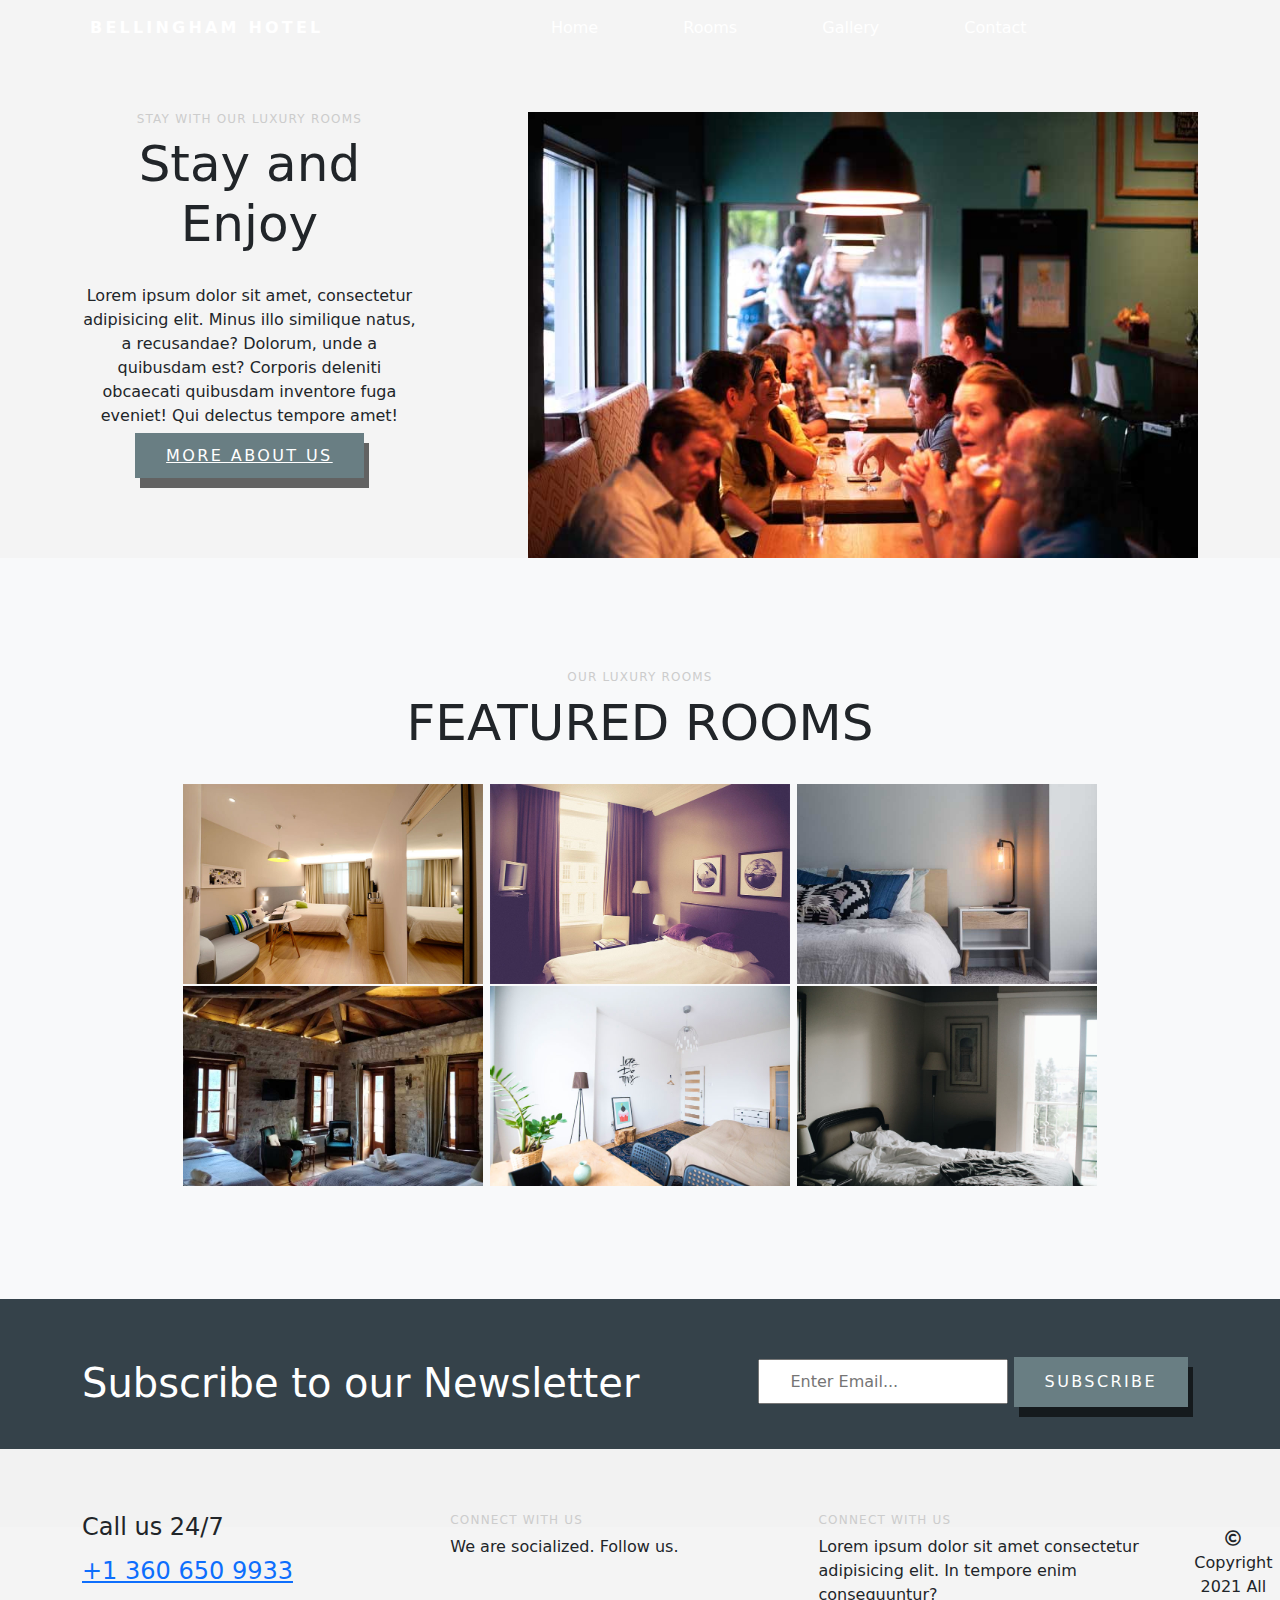
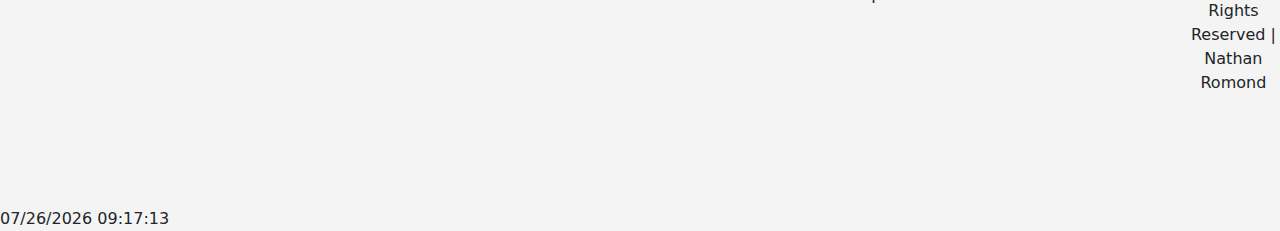
<file: Labs/Lab1/index.html>
<!DOCTYPE html>
<html lang="en">
<head>
    <meta charset="UTF-8">
    <link href="https://cdn.jsdelivr.net/npm/bootstrap@5.0.2/dist/css/bootstrap.min.css" rel="stylesheet" integrity="sha384-EVSTQN3/azprG1Anm3QDgpJLIm9Nao0Yz1ztcQTwFspd3yD65VohhpuuCOmLASjC" crossorigin="anonymous">
    <meta http-equiv="X-UA-Compatible" content="IE=edge">
    <meta name="viewport" content="width=device-width, initial-scale=1.0">
    <title>Bellingham Hotel</title>
    <link rel="stylesheet" href="css/main.css">
</head>

<body>
    <header>
        <div class="container">
            <div class="logo">Bellingham Hotel</div>
            <nav>
                <a href="index.html">Home</a>
                <a href="rooms.html">Rooms</a>
                <a href="gallery.html">Gallery</a>
                <a href="contact.html">Contact</a>            
            </nav>
        </div> <!-- Container -->
        <div class="heroiamge"></div>
        <div class="clearfix"></div>
    </header>
    <main class="main-padding">
        <div class="container">
            <div class="sideleft">
                <h4 class="sub-heading">
                    STAY WITH OUR LUXURY ROOMS
                </h4>
                <h2 class="heading">
                    Stay and Enjoy
                </h2>
                <p>Lorem ipsum dolor sit amet, consectetur adipisicing elit. Minus illo similique natus, a recusandae? Dolorum, unde a quibusdam est? Corporis deleniti obcaecati quibusdam inventore fuga eveniet! Qui delectus tempore amet!
                </p>
                <p>
                    <a href="#" class="button">More about us</a>
                </p>
            </div> <!-- Sideleft -->
            <div class="sideright">
                <img width="100%" src="images/img_7.jpg" alt="Read More Image">
            </div> <!-- Sideright -->
            <div class="clearfix"></div>
        </div> <!-- Container -->
        <section class="main-padding bg-color">
            <div class="container">
                <div class="feature">
                    <H4 class="sub-heading">
                        OUR LUXURY ROOMS
                    </H4>
                    <H2 class="heading">
                        FEATURED ROOMS
                    </H2>
                    <div class="feature-image">
                        <img src="images/img_1.jpg" alt="A view of one of our rooms">
                        <img src="images/img_3.jpg" alt="A view of one of our rooms">
                        <img src="images/img_11.jpg" alt="A view of one of our rooms">
                        <img src="images/img_12.jpg" alt="A view of one of our rooms">
                        <img src="images/img_16.jpg" alt="A view of one of our rooms">
                        <img src="images/img_14.jpg" alt="A view of one of our rooms">
                    </div><!-- Feature Image-->
                </div><!-- Feature -->
            </div><!-- Container -->
        </section> <!-- Section 1-->
        <div class="clearfix"></div>
        <section class="newsletter">
            <div class="container">
                <H1>
                    Subscribe to our Newsletter
                </H1>
                <form>
                    <input type="email" placeholder="Enter Email...">
                    <button type="submit" class="button">Subscribe</button>
                </form>
            </div><!-- Container -->
        </section><!-- Newsletter -->
        <section class="main-footer">
            <div class="container">
                <div class="footer">
                    <h4 class="subheading">
                        <p>Call us 24/7</p>
                        <a href="#">+1 360 650 9933</a>
                    </h4>
                </div><!-- Footer Div -->
                <div class="footer">
                    <h4 class="sub-heading">CONNECT WITH US</h4>
                    <p>We are socialized. Follow us.</p>
                </div><!-- Footer Div -->
                <div class="footer">
                    <h4 class="sub-heading">CONNECT WITH US</h4>
                    <p>Lorem ipsum dolor sit amet consectetur adipisicing elit. In tempore enim consequuntur?</p>
                </div><!-- Footer Div -->
            </div><!-- Container -->
        </section><!-- Main Footer -->
        <div class="copyright">
            <i class="far fa-copyright"></i>
            <span>Copyright 2021 All Rights Reserved | Nathan Romond</span>
        </div><!-- Copyright -->
    </main>
    <footer>
        <script>
        var date = document.lastModified;
        document.write(date);
        </script>
    </footer>    
</body>
</html>
</file>
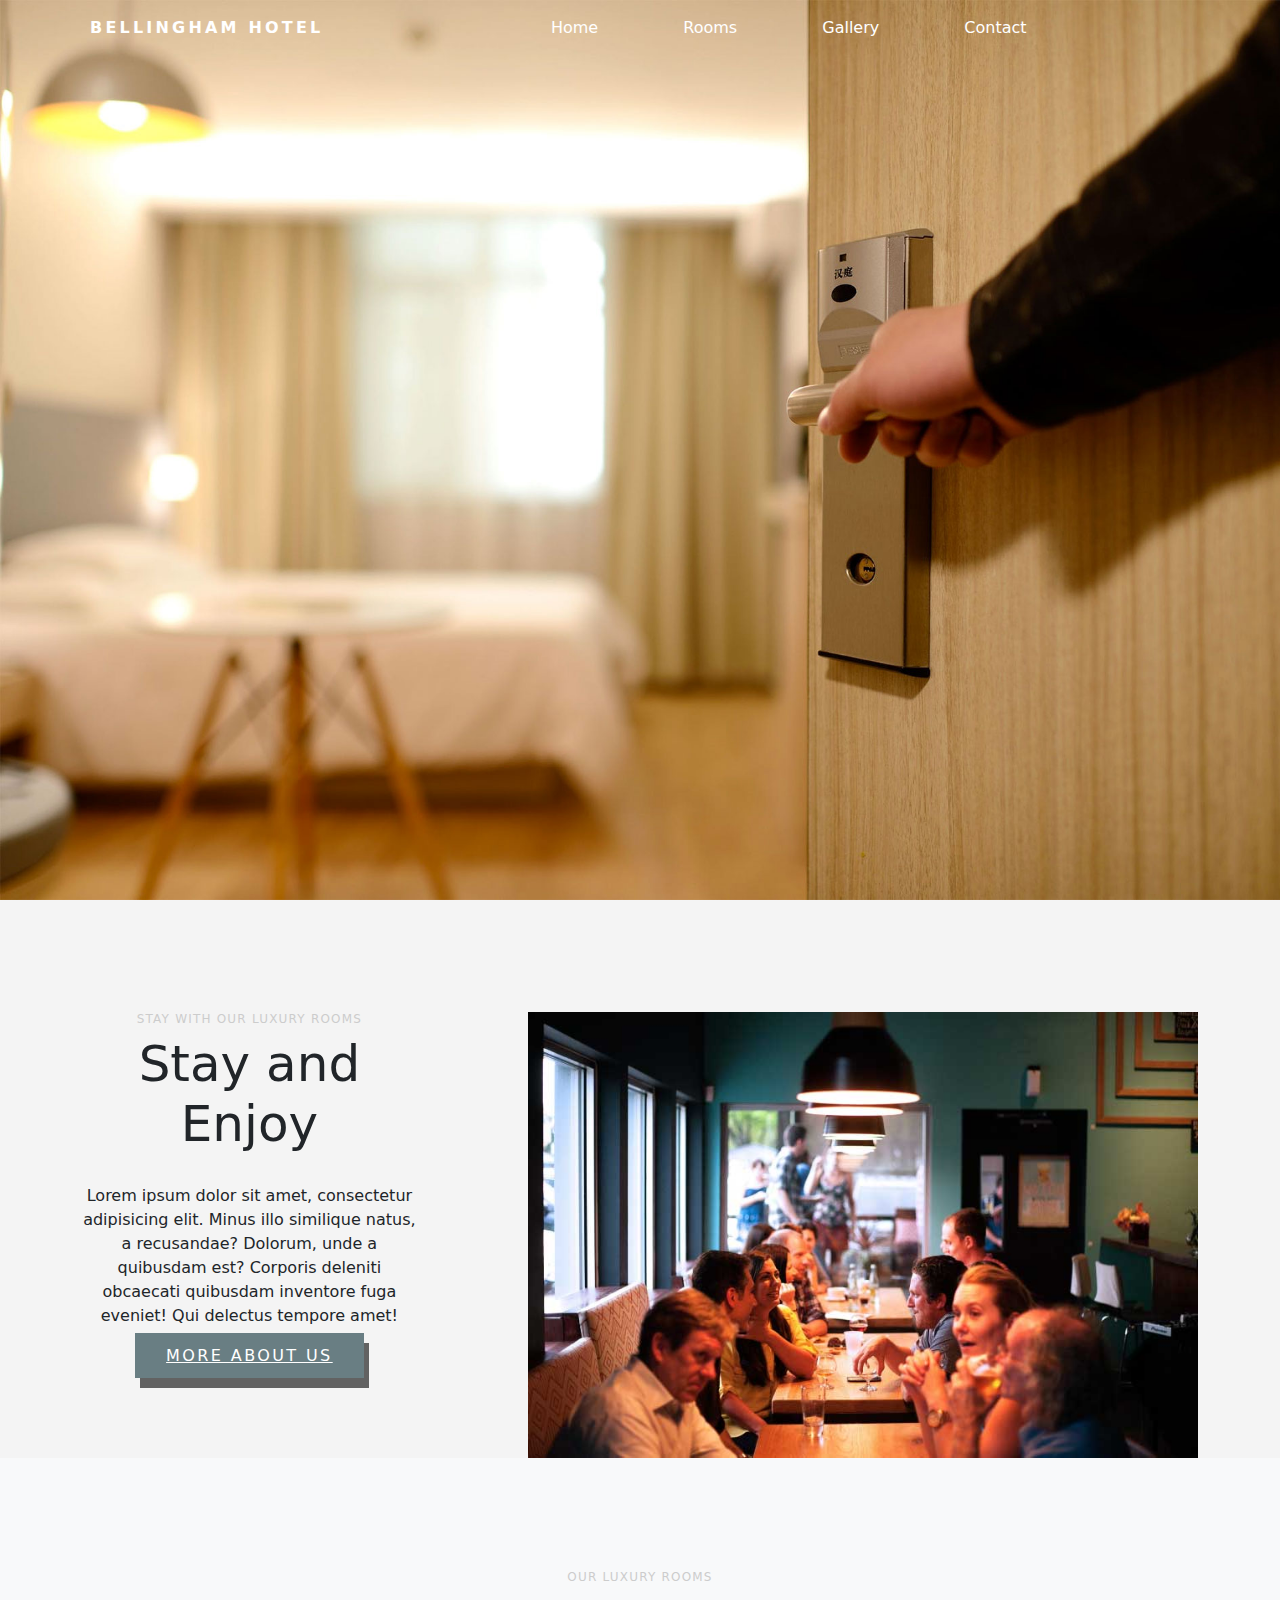
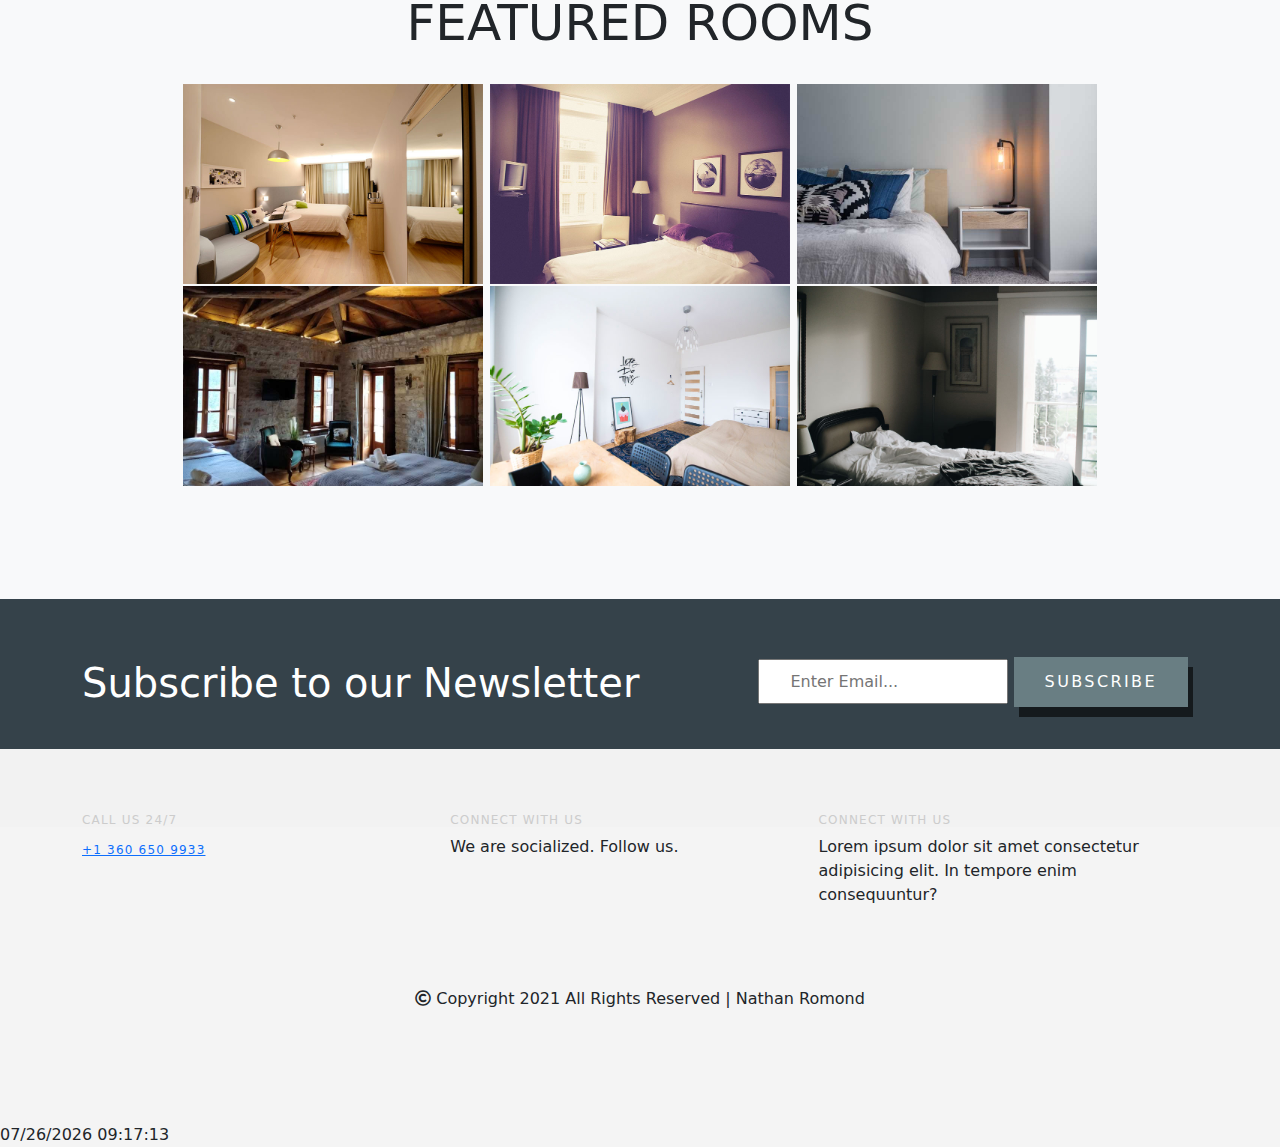
<file: Labs/Lab2/index.html>
<!DOCTYPE html>
<html lang="en">
<head>
    <meta charset="UTF-8">
    <link href="https://cdn.jsdelivr.net/npm/bootstrap@5.0.2/dist/css/bootstrap.min.css" rel="stylesheet" integrity="sha384-EVSTQN3/azprG1Anm3QDgpJLIm9Nao0Yz1ztcQTwFspd3yD65VohhpuuCOmLASjC" crossorigin="anonymous">
    <meta http-equiv="X-UA-Compatible" content="IE=edge">
    <meta name="viewport" content="width=device-width, initial-scale=1.0">
    <title>Bellingham Hotel</title>
    <link rel="stylesheet" href="css/main.css">
</head>

<body>
    <header>
        <div class="container">
            <div class="logo">Bellingham Hotel</div>
            <nav>
                <a href="index.html">Home</a>
                <a href="rooms.html">Rooms</a>
                <a href="gallery.html">Gallery</a>
                <a href="contact.html">Contact</a>            
            </nav>
        </div> <!-- Container -->
    </header>
    <a href="#id1">
        <div class="heroimage"></div>
    </a>    
    <div class="clearfix"></div>
    <main class="main-padding" id="id1">
        <div class="container">
            <div class="sideleft">
                <h4 class="sub-heading">
                    STAY WITH OUR LUXURY ROOMS
                </h4>
                <h2 class="heading">
                    Stay and Enjoy
                </h2>
                <p>Lorem ipsum dolor sit amet, consectetur adipisicing elit. Minus illo similique natus, a recusandae? Dolorum, unde a quibusdam est? Corporis deleniti obcaecati quibusdam inventore fuga eveniet! Qui delectus tempore amet!
                </p>
                <p>
                    <a href="#" class="button">More about us</a>
                </p>
            </div> <!-- Sideleft -->
            <div class="sideright">
                <img width="100%" src="images/img_7.jpg" alt="Read More Image">
            </div> <!-- Sideright -->
            <div class="clearfix"></div>
        </div> <!-- Container -->
        <section class="main-padding bg-color">
            <div class="container">
                <div class="feature">
                    <H4 class="sub-heading">
                        OUR LUXURY ROOMS
                    </H4>
                    <H2 class="heading">
                        FEATURED ROOMS
                    </H2>
                    <div class="feature-image">
                        <img src="images/img_1.jpg" alt="A view of one of our rooms">
                        <img src="images/img_3.jpg" alt="A view of one of our rooms">
                        <img src="images/img_11.jpg" alt="A view of one of our rooms">
                        <img src="images/img_12.jpg" alt="A view of one of our rooms">
                        <img src="images/img_16.jpg" alt="A view of one of our rooms">
                        <img src="images/img_14.jpg" alt="A view of one of our rooms">
                    </div><!-- Feature Image-->
                </div><!-- Feature -->
            </div><!-- Container -->
        </section> <!-- Section 1-->
        <div class="clearfix"></div>
        <section class="newsletter">
            <div class="container">
                <H1>
                    Subscribe to our Newsletter
                </H1>
                <form>
                    <input type="email" placeholder="Enter Email...">
                    <button type="submit" class="button">Subscribe</button>
                </form>
            </div><!-- Container -->
        </section><!-- Newsletter -->
        <section class="main-footer">
            <div class="container">
                <div class="footer">
                    <h4 class="sub-heading">
                        <p>Call us 24/7</p>
                        <a href="#">+1 360 650 9933</a>
                    </h4>
                </div><!-- Footer Div -->
                <div class="footer">
                    <h4 class="sub-heading">CONNECT WITH US</h4>
                    <p>We are socialized. Follow us.</p>
                </div><!-- Footer Div -->
                <div class="footer">
                    <h4 class="sub-heading">CONNECT WITH US</h4>
                    <p>Lorem ipsum dolor sit amet consectetur adipisicing elit. In tempore enim consequuntur?</p>
                </div><!-- Footer Div -->
            </div><!-- Container -->
        </section><!-- Main Footer -->
        <div class="clearfix"></div>
        <div class="copyright">
            <i class="far fa-copyright"></i>
            <span>Copyright 2021 All Rights Reserved | Nathan Romond</span>
        </div><!-- Copyright -->
    </main>
    <footer>
        <script>
        var date = document.lastModified;
        document.write(date);
        </script>
    </footer>
</body>
</html>
</file>
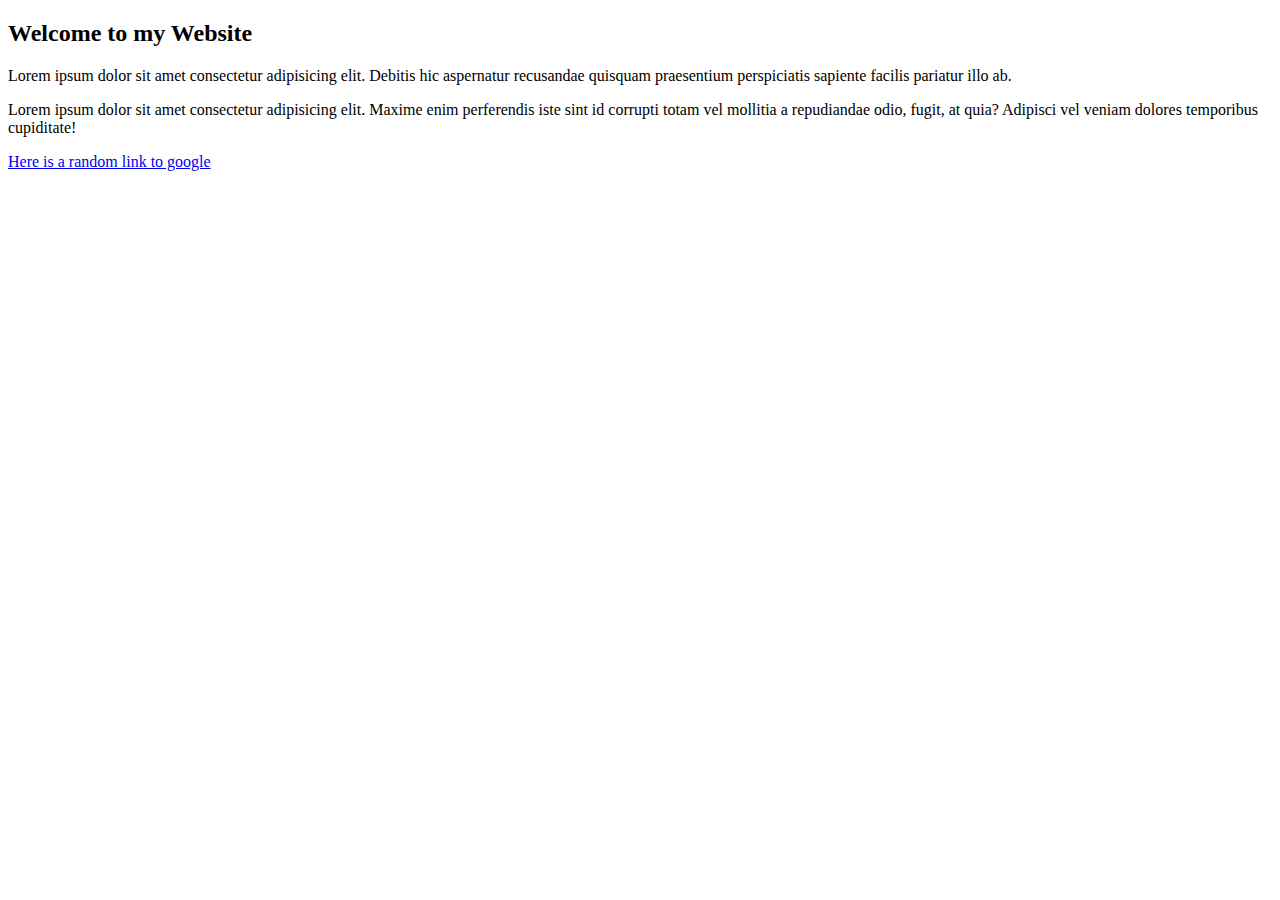
<file: lesson4.html>
<!DOCTYPE html>
<html lang="en">
<head>
    <meta charset="UTF-8">
    <meta http-equiv="X-UA-Compatible" content="IE=edge">
    <meta name="viewport" content="width=device-width, initial-scale=1.0">
    <title>Lesson 4 | CSS</title>
</head>
<body>
    <header>
        <nav>

        </nav><!-- Nav-->
    </header><!-- Header -->
    <main>
        <div>
            <h2>Welcome to my Website</h2>
            <p>
                Lorem ipsum dolor sit amet consectetur adipisicing elit. Debitis hic aspernatur recusandae quisquam praesentium perspiciatis sapiente facilis pariatur illo ab.
            </p>
            <p>
                Lorem ipsum dolor sit amet consectetur adipisicing elit. Maxime enim perferendis iste sint id corrupti totam vel mollitia a repudiandae odio, fugit, at quia? Adipisci vel veniam dolores temporibus cupiditate!
            </p>
            <span><a href="https://google.com">Here is a random link to google</a></span>
        </div><!-- Div -->
        <div>

        </div><!-- Div -->
    </main>
</body>
</html>
</file>
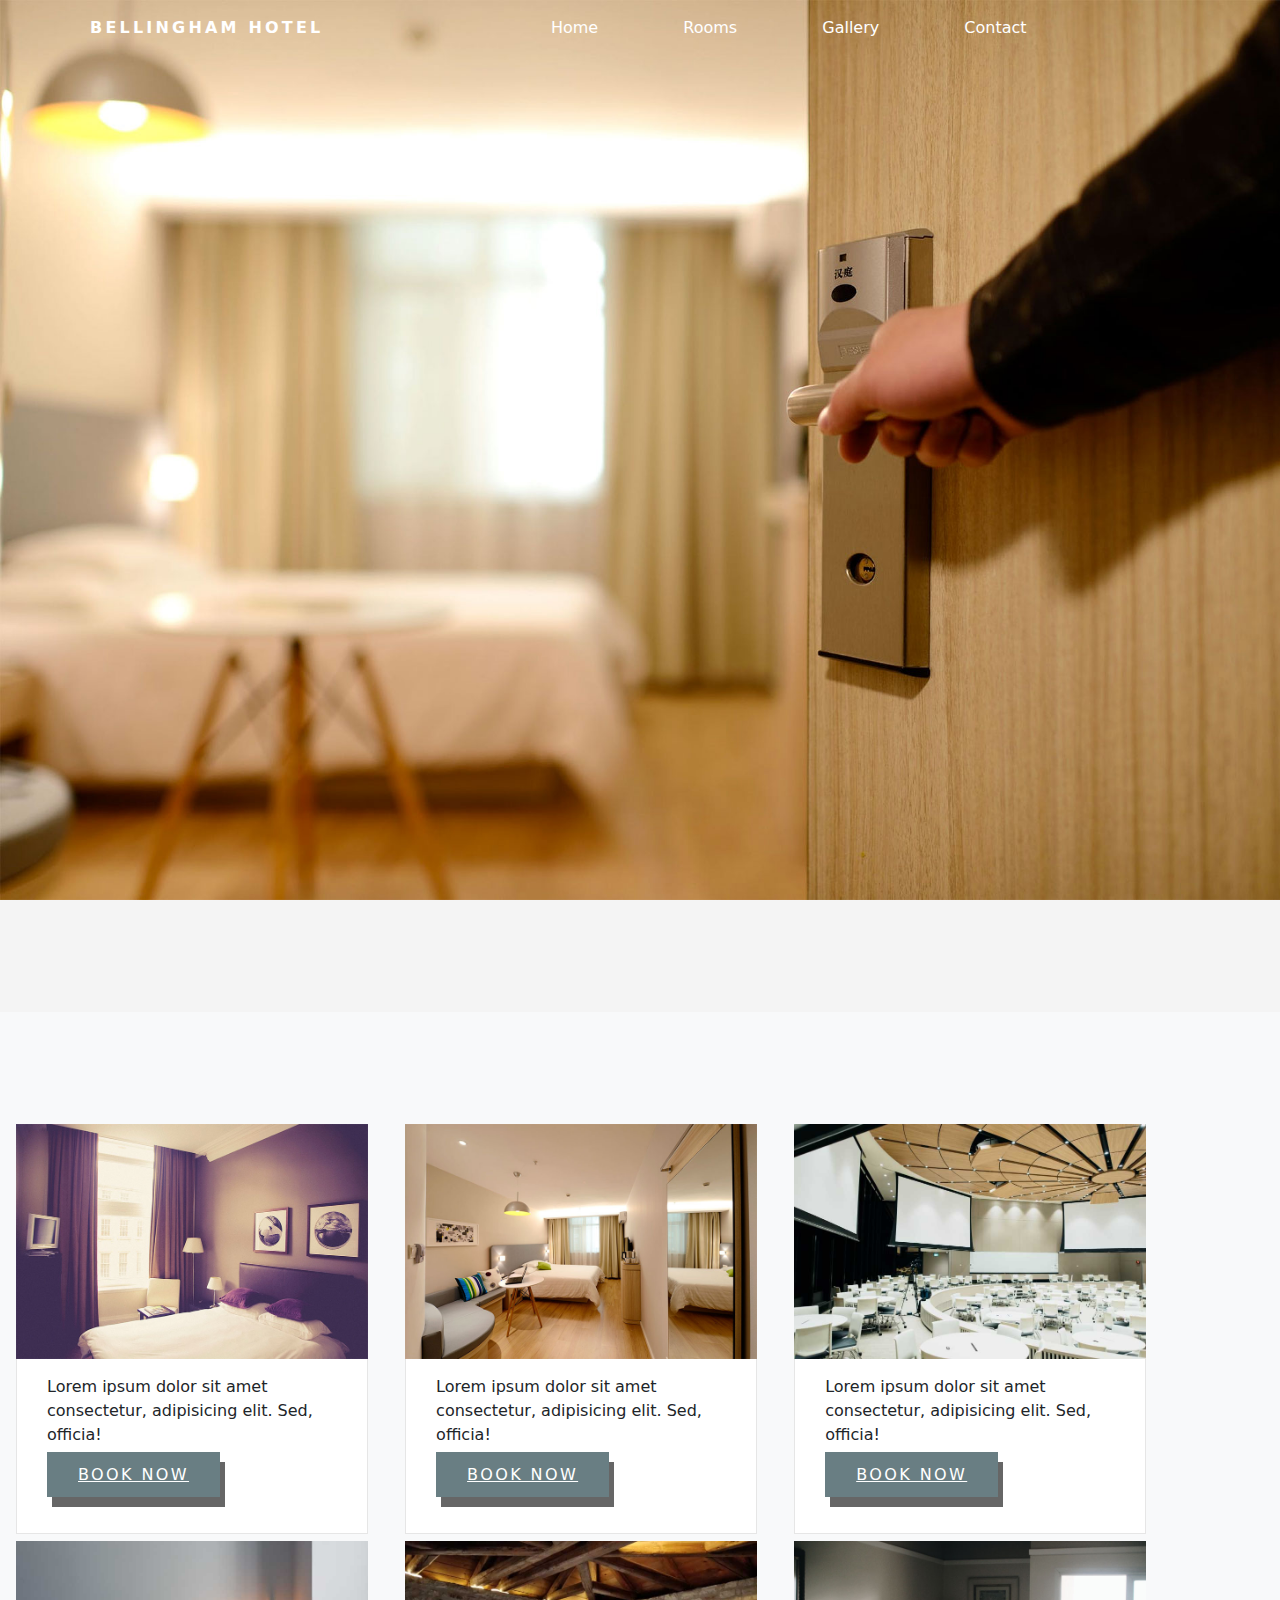
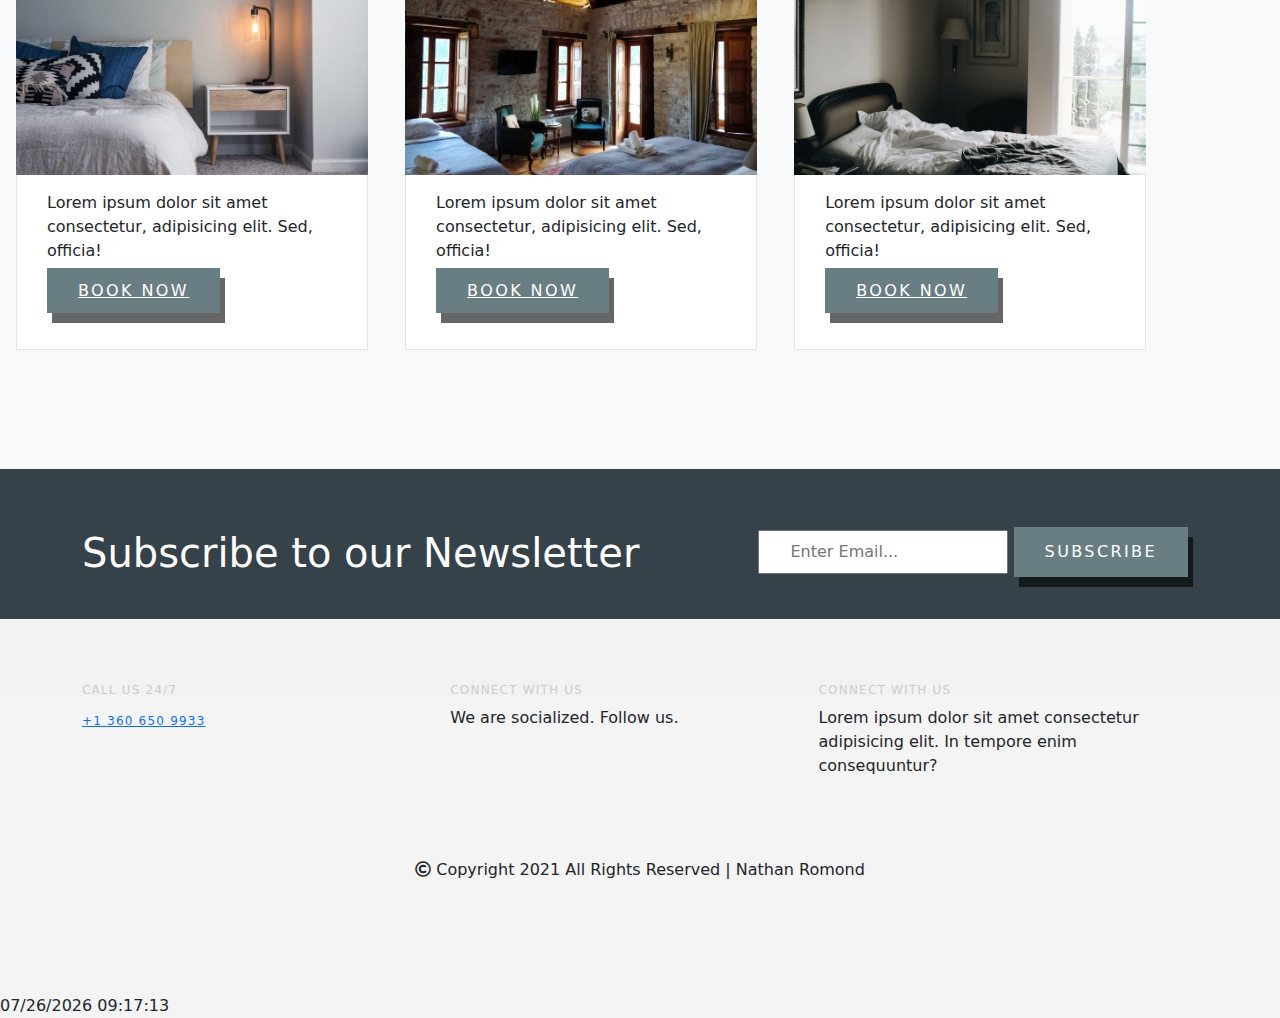
<file: Labs/Lab1/rooms.html>
<!DOCTYPE html>
<html lang="en">
<head>
    <meta charset="UTF-8">
    <link href="https://cdn.jsdelivr.net/npm/bootstrap@5.0.2/dist/css/bootstrap.min.css" rel="stylesheet" integrity="sha384-EVSTQN3/azprG1Anm3QDgpJLIm9Nao0Yz1ztcQTwFspd3yD65VohhpuuCOmLASjC" crossorigin="anonymous">
    <meta http-equiv="X-UA-Compatible" content="IE=edge">
    <meta name="viewport" content="width=device-width, initial-scale=1.0">
    <title>Rooms | Bellingham Hotel</title>
    <link rel="stylesheet" href="css/main.css">
</head>
<body>
    <header>
        <div class="container">
            <div class="logo">Bellingham Hotel</div>
            <nav>
                <a href="index.html">Home</a>
                <a href="rooms.html">Rooms</a>
                <a href="gallery.html">Gallery</a>
                <a href="contact.html">Contact</a>            
            </nav>
        </div> <!-- Container -->
    </header>
    <div class="heroimage"></div>
    <div class="clearfix"></div>
    <main class="main-padding">
        <section class="main-padding bg-color">
            <div class="rooms">
                <div class="rooms-pic-1">
                    <figure>
                        <img src="images/img_3.jpg" alt="One of our rooms" class="img">
                    </figure>
                    <div class="rooms-body">
                        <h3 class="rooms-heading"></h3>
                        <p>Lorem ipsum dolor sit amet consectetur, adipisicing elit. Sed, officia!</p>
                        <p><a href="#" class="button">Book Now</a></p>
                    </div>
                </div><!-- Rooms Pic-->
                <div class="rooms-pic-1">
                    <figure>
                        <img src="images/img_1.jpg" alt="One of our rooms" class="img">
                    </figure>
                    <div class="rooms-body">
                        <h3 class="rooms-heading"></h3>
                        <p>Lorem ipsum dolor sit amet consectetur, adipisicing elit. Sed, officia!</p>
                        <p><a href="#" class="button">Book Now</a></p>
                    </div>
                </div><!-- Rooms Pic-->
                <div class="rooms-pic-1">
                    <figure>
                        <img src="images/img_5.jpg" alt="One of our rooms" class="img">
                    </figure>
                    <div class="rooms-body">
                        <h3 class="rooms-heading"></h3>
                        <p>Lorem ipsum dolor sit amet consectetur, adipisicing elit. Sed, officia!</p>
                        <p><a href="#" class="button">Book Now</a></p>
                    </div>
                </div><!-- Rooms Pic-->
                <div class="rooms-pic-1">
                    <figure>
                        <img src="images/img_11.jpg" alt="One of our rooms" class="img">
                    </figure>
                    <div class="rooms-body">
                        <h3 class="rooms-heading"></h3>
                        <p>Lorem ipsum dolor sit amet consectetur, adipisicing elit. Sed, officia!</p>
                        <p><a href="#" class="button">Book Now</a></p>
                    </div>
                </div><!-- Rooms Pic-->
                <div class="rooms-pic-1">
                    <figure>
                        <img src="images/img_12.jpg" alt="One of our rooms" class="img">
                    </figure>
                    <div class="rooms-body">
                        <h3 class="rooms-heading"></h3>
                        <p>Lorem ipsum dolor sit amet consectetur, adipisicing elit. Sed, officia!</p>
                        <p><a href="#" class="button">Book Now</a></p>
                    </div>
                </div><!-- Rooms Pic-->
                <div class="rooms-pic-1">
                    <figure>
                        <img src="images/img_14.jpg" alt="One of our rooms" class="img">
                    </figure>
                    <div class="rooms-body">
                        <h3 class="rooms-heading"></h3>
                        <p>Lorem ipsum dolor sit amet consectetur, adipisicing elit. Sed, officia!</p>
                        <p><a href="#" class="button">Book Now</a></p>
                    </div>
                </div><!-- Rooms Pic-->
            </div> <!-- Rooms -->
        </section> <!-- Rooms Section-->
        <section class="newsletter">
            <div class="container">
                <H1>
                    Subscribe to our Newsletter
                </H1>
                <form>
                    <input type="email" placeholder="Enter Email...">
                    <button type="submit" class="button">Subscribe</button>
                </form>
            </div><!-- Container -->
        </section><!-- Newsletter -->
        <section class="main-footer">
            <div class="container">
                <div class="footer">
                    <h4 class="sub-heading">
                        <p>Call us 24/7</p>
                        <a href="#">+1 360 650 9933</a>
                    </h4>
                </div><!-- Footer Div -->
                <div class="footer">
                    <h4 class="sub-heading">CONNECT WITH US</h4>
                    <p>We are socialized. Follow us.</p>
                </div><!-- Footer Div -->
                <div class="footer">
                    <h4 class="sub-heading">CONNECT WITH US</h4>
                    <p>Lorem ipsum dolor sit amet consectetur adipisicing elit. In tempore enim consequuntur?</p>
                </div><!-- Footer Div -->
            </div><!-- Container -->
        </section><!-- Main Footer -->
        <div class="clearfix"></div>
        <div class="copyright">
            <i class="far fa-copyright"></i>
            <span>Copyright 2021 All Rights Reserved | Nathan Romond</span>
        </div><!-- Copyright -->
    </main>
    <footer>
        <script>
        var date = document.lastModified;
        document.write(date);
        </script>
    </footer>    
</body>
</html>
</file>
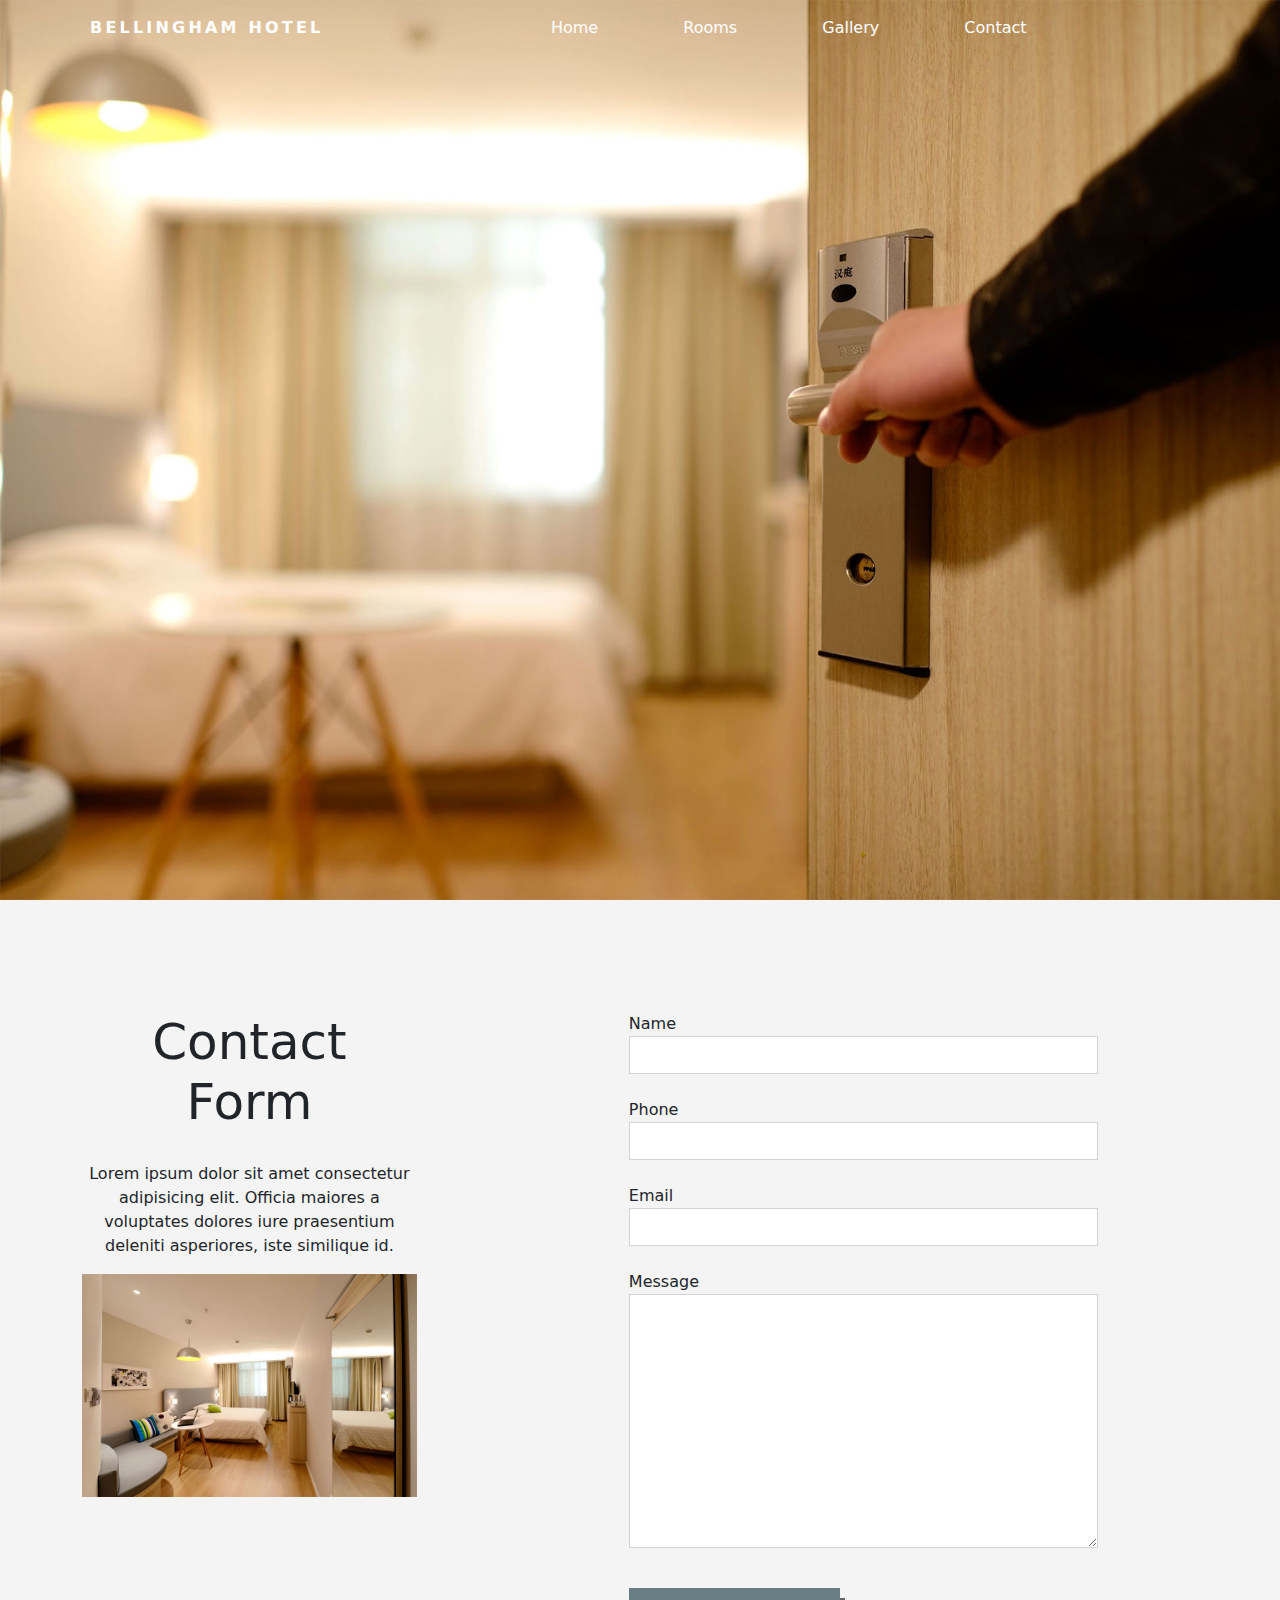
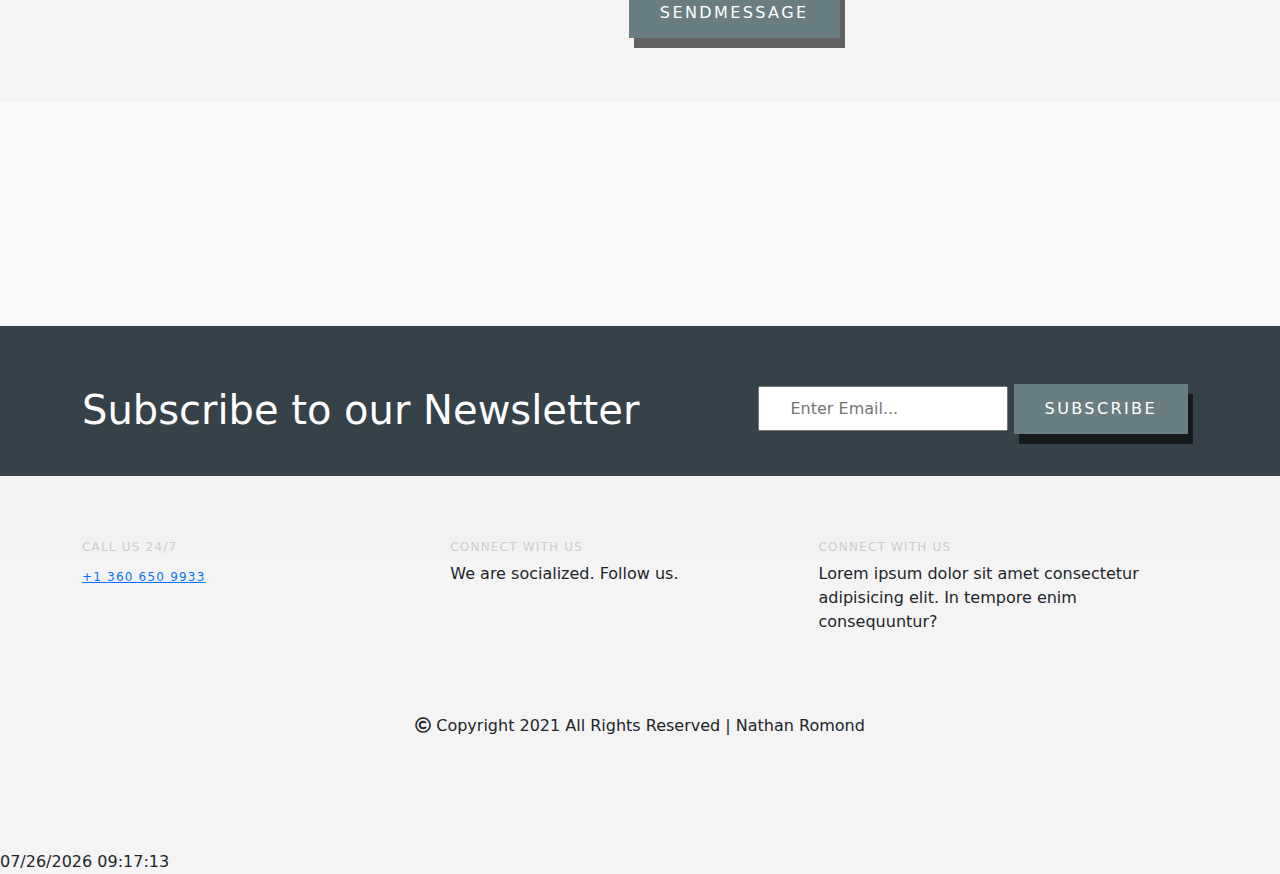
<file: Labs/Lab2/contact.html>
<!DOCTYPE html>
<html lang="en">
<head>
    <meta charset="UTF-8">
    <link href="https://cdn.jsdelivr.net/npm/bootstrap@5.0.2/dist/css/bootstrap.min.css" rel="stylesheet" integrity="sha384-EVSTQN3/azprG1Anm3QDgpJLIm9Nao0Yz1ztcQTwFspd3yD65VohhpuuCOmLASjC" crossorigin="anonymous">
    <meta http-equiv="X-UA-Compatible" content="IE=edge">
    <meta name="viewport" content="width=device-width, initial-scale=1.0">
    <title>Bellingham Hotel</title>
    <link rel="stylesheet" href="css/main.css">
</head>

<body>
    <header>
        <div class="container">
            <div class="logo">Bellingham Hotel</div>
            <nav>
                <a href="index.html">Home</a>
                <a href="rooms.html">Rooms</a>
                <a href="gallery.html">Gallery</a>
                <a href="contact.html">Contact</a>            
            </nav>
        </div> <!-- Container -->
    </header>
    <a href="#id1">
        <div class="heroimage"></div>
    </a>    
    <div class="clearfix"></div>
    <main class="main-padding" id="id1">
        <div class="container">
            <div class="sideleft">
                <h2 class="heading">Contact Form</h2>
                <p>Lorem ipsum dolor sit amet consectetur adipisicing elit. Officia maiores a voluptates dolores iure praesentium deleniti asperiores, iste similique id.</p>
                <img src="images/img_1.jpg" width="100%" alt="Header Image">
            </div> <!-- Sideleft -->
            <div class="sideright">
                <form action="" class="contactform" method="POST">
                    <label for="name">Name</label>
                    <input type="text" id="name">
                    <br>
                    <label for="phone">Phone</label>
                    <input type="text" id="phone">
                    <br>
                    <label for="email" id="email">Email</label>
                    <input type="email" id="email">
                    <br>
                    <label for="message"id="message">Message</label>
                    <textarea id="message" cols="30" rows="10"></textarea>
                    <br>
                    <input type="submit"value="SendMessage" class="button">
                    <br>
                </form>
            </div> <!-- Sideright -->
            <div class="clearfix"></div>
        </div> <!-- Container -->
        <section class="main-padding bg-color">
            <div class="container">
            </div><!-- Container -->
        </section> <!-- Section 1-->
        <div class="clearfix"></div>
        <section class="newsletter">
            <div class="container">
                <H1>
                    Subscribe to our Newsletter
                </H1>
                <form>
                    <input type="email" placeholder="Enter Email...">
                    <button type="submit" class="button">Subscribe</button>
                </form>
            </div><!-- Container -->
        </section><!-- Newsletter -->
        <section class="main-footer">
            <div class="container">
                <div class="footer">
                    <h4 class="sub-heading">
                        <p>Call us 24/7</p>
                        <a href="#">+1 360 650 9933</a>
                    </h4>
                </div><!-- Footer Div -->
                <div class="footer">
                    <h4 class="sub-heading">CONNECT WITH US</h4>
                    <p>We are socialized. Follow us.</p>
                </div><!-- Footer Div -->
                <div class="footer">
                    <h4 class="sub-heading">CONNECT WITH US</h4>
                    <p>Lorem ipsum dolor sit amet consectetur adipisicing elit. In tempore enim consequuntur?</p>
                </div><!-- Footer Div -->
            </div><!-- Container -->
        </section><!-- Main Footer -->
        <div class="clearfix"></div>
        <div class="copyright">
            <i class="far fa-copyright"></i>
            <span>Copyright 2021 All Rights Reserved | Nathan Romond</span>
        </div><!-- Copyright -->
    </main>
    <footer>
        <script>
        var date = document.lastModified;
        document.write(date);
        </script>
    </footer>
</body>
</html>
</file>
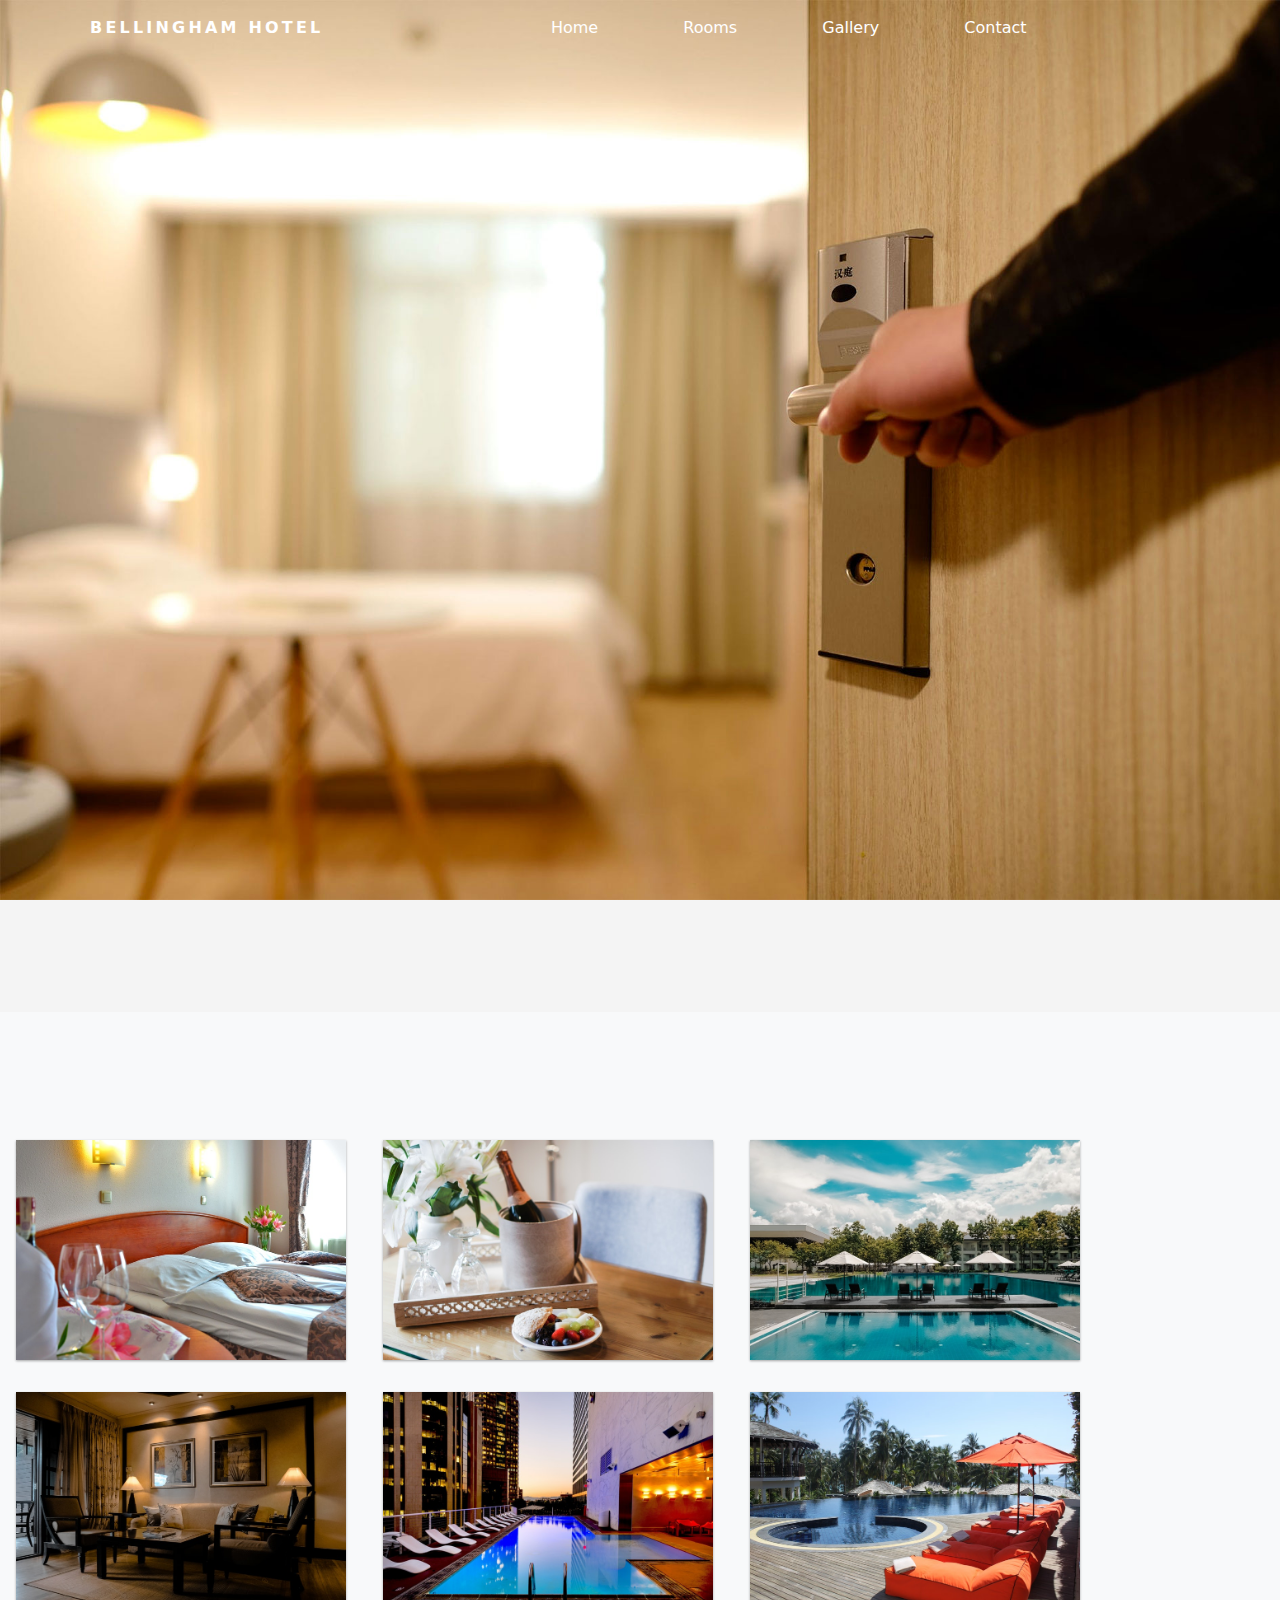
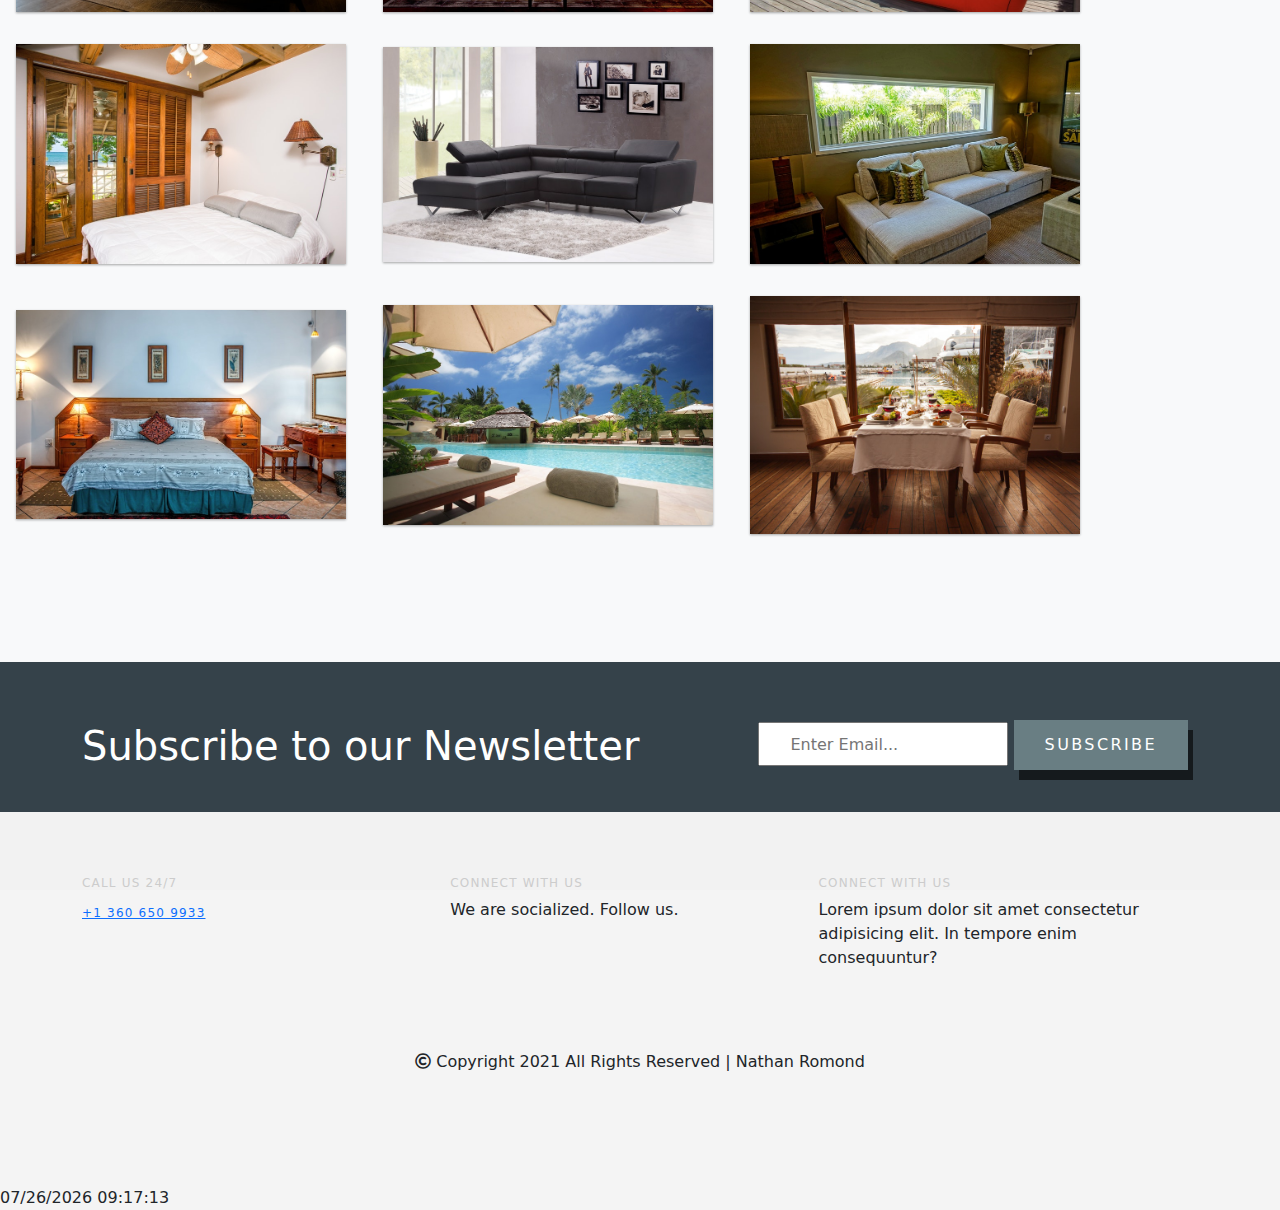
<file: Labs/Lab2/gallery.html>
<!DOCTYPE html>
<html lang="en">
<head>
    <meta charset="UTF-8">
    <link href="https://cdn.jsdelivr.net/npm/bootstrap@5.0.2/dist/css/bootstrap.min.css" rel="stylesheet" integrity="sha384-EVSTQN3/azprG1Anm3QDgpJLIm9Nao0Yz1ztcQTwFspd3yD65VohhpuuCOmLASjC" crossorigin="anonymous">
    <meta http-equiv="X-UA-Compatible" content="IE=edge">
    <meta name="viewport" content="width=device-width, initial-scale=1.0">
    <title>Rooms | Bellingham Hotel</title>
    <link rel="stylesheet" href="css/main.css">
</head>
<body>
    <header>
        <div class="container">
            <div class="logo">Bellingham Hotel</div>
            <nav>
                <a href="index.html">Home</a>
                <a href="rooms.html">Rooms</a>
                <a href="gallery.html">Gallery</a>
                <a href="contact.html">Contact</a>            
            </nav>
        </div> <!-- Container -->
    </header>
    <div class="heroimage"></div>
    <div class="clearfix"></div>
    <main class="main-padding">
        <section class="main-padding bg-color">
            <div class="container-gallery">
                <div class="item">
                    <img src="new-images/gallery (1).jpeg" alt="One of our rooms">
                </div> <!--Gallery Item 1-->
                <div class="item">
                    <img src="new-images/gallery (1).jpg" alt="One of our rooms">
                </div> <!--Gallery Item 2-->
                <div class="item">
                    <img src="new-images/gallery (2).jpeg" alt="One of our rooms">
                </div> <!--Gallery Item 3-->
                <div class="item">
                    <img src="new-images/gallery (3).jpeg" alt="One of our rooms">
                </div> <!--Gallery Item 4-->
                <div class="item">
                    <img src="new-images/gallery (4).jpeg" alt="One of our rooms">
                </div> <!--Gallery Item 5-->
                <div class="item">
                    <img src="new-images/gallery (5).jpeg" alt="One of our rooms">
                </div> <!--Gallery Item 6-->
                <div class="item">
                    <img src="new-images/gallery (6).jpeg" alt="One of our rooms">
                </div> <!--Gallery Item 7-->
                <div class="item">
                    <img src="new-images/gallery (7).jpeg" alt="One of our rooms">
                </div> <!--Gallery Item 8-->
                <div class="item">
                    <img src="new-images/gallery (8).jpeg" alt="One of our rooms">
                </div> <!--Gallery Item 9-->
                <div class="item">
                    <img src="new-images/gallery (9).jpeg" alt="One of our rooms">
                </div> <!--Gallery Item 10-->
                <div class="item">
                    <img src="new-images/gallery (10).jpeg" alt="One of our rooms">
                </div> <!--Gallery Item 11-->
                <div class="item">
                    <img src="new-images/gallery (11).jpeg" alt="One of our rooms">
                </div> <!--Gallery Item 12-->
            </div>
        </section><!-- Gallery Section -->
        
        
        <section class="newsletter">
            <div class="container">
                <H1>
                    Subscribe to our Newsletter
                </H1>
                <form>
                    <input type="email" placeholder="Enter Email...">
                    <button type="submit" class="button">Subscribe</button>
                </form>
            </div><!-- Container -->
        </section><!-- Newsletter -->
        <section class="main-footer">
            <div class="container">
                <div class="footer">
                    <h4 class="sub-heading">
                        <p>Call us 24/7</p>
                        <a href="#">+1 360 650 9933</a>
                    </h4>
                </div><!-- Footer Div -->
                <div class="footer">
                    <h4 class="sub-heading">CONNECT WITH US</h4>
                    <p>We are socialized. Follow us.</p>
                </div><!-- Footer Div -->
                <div class="footer">
                    <h4 class="sub-heading">CONNECT WITH US</h4>
                    <p>Lorem ipsum dolor sit amet consectetur adipisicing elit. In tempore enim consequuntur?</p>
                </div><!-- Footer Div -->
            </div><!-- Container -->
        </section><!-- Main Footer -->
        <div class="clearfix"></div>
        <div class="copyright">
            <i class="far fa-copyright"></i>
            <span>Copyright 2021 All Rights Reserved | Nathan Romond</span>
        </div><!-- Copyright -->
    </main>
    <footer>
        <script>
        var date = document.lastModified;
        document.write(date);
        </script>
    </footer>    
</body>
</html>
</file>
<file: Labs/Lab1/css/main.css>
@import url("https://fonts.googleapis.com/css?family=Nunito:300,400,700");
@import url("https://stackpath.bootstrapcdn.com/bootstrap/5.0.0-alpha1/css/bootstrap.min.css");
@import url("https://use.fontawesome.com/releases/v5.13.1/css/all.css");
* {
  box-sizing: border-box;
}

body {
  background-color: #f4f4f4;
  margin: 0px;
  padding: 0px;
  font: 20px "nunito" sans-serif;
}

header {
  position: absolute;
  top: 0px;
  left: 0px;
  width: 100%;
  z-index: 5;
}

header .logo {
  text-transform: uppercase;
  letter-spacing: .2em;
  font-weight: 700;
  color: white;
}

header div .logo {
  float: left;
  padding: 1em 3.5em 1em 0.5em;
}

header nav {
  background-color: transparent !important;
  text-align: center;
}

header nav a {
  padding: 1em 2.5em;
  display: inline-block;
  color: white;
  text-decoration: none;
}

header a {
  transition: .3s all ease;
  -webkit-transition: 0.3s all ease;
  -o-transition: 0.3s all ease;
}

figure .img {
  max-width: 100%;
  height: auto;
}

.heroimage {
  background-image: url(../images/home.jpg);
  background-size: cover;
  height: 100vh;
}

.main-padding {
  padding: 7em 0em;
}

.sideleft {
  width: 30%;
  float: left;
  text-align: center;
}

.sub-heading {
  text-transform: uppercase;
  font-size: 12px;
  color: #CCCCCC;
  letter-spacing: .1em;
}

.heading {
  font-size: 50px;
  margin-bottom: 30px;
}

.button {
  background-color: #697e83;
  transition: .3s all ease;
  padding: 12px 30px;
  margin-top: 1em;
  text-transform: uppercase;
  letter-spacing: .15em;
  color: #fff;
  border: 1px solid #697e83;
  cursor: pointer;
  box-shadow: 5px 10px rgba(0, 0, 0, 0.6);
}

.button :hover {
  color: #697e83;
  background-color: #ffffff;
}

.sideright {
  width: 60%;
  float: right;
}

.bg-color {
  background-color: #F8F9FA !important;
}

.feature {
  text-align: center;
}

.feature-image {
  position: relative;
  text-align: center;
}

.feature-image img {
  display: inline-block;
  width: 300px;
  margin: 1px;
}

.newsletter {
  padding: 2em;
  color: white;
  background: #35424a;
  overflow: hidden;
}

.newsletter h1 {
  float: left;
  padding-top: 0.7em;
}

.newsletter form {
  float: right;
  margin: 10px;
}

.newsletter input[type="email"] {
  padding: 20px 30px;
  height: 2.8em;
  width: 250px;
  outline: none;
}

.footer {
  float: left;
  width: 33%;
  align-items: center;
  margin-bottom: 4em;
}

.main-footer {
  padding: 4em 0em 0.9em 0em;
  background-color: #f2f2f2;
}

.copyright {
  text-align: center;
}

.rooms-pic-1 {
  max-width: 30%;
  display: inline-block;
  position: relative;
  overflow: hidden;
  padding: 0em 1em;
}

.rooms-pic-1 figure {
  float: left;
}

.rooms-body {
  background: white !important;
  padding: 30px;
  border: 1px solid #E6E6E6;
  border-top: none;
}
</file>
<file: Labs/Lab2/css/main.css>
@import url("https://fonts.googleapis.com/css?family=Nunito:300,400,700");
@import url("https://stackpath.bootstrapcdn.com/bootstrap/5.0.0-alpha1/css/bootstrap.min.css");
@import url("https://use.fontawesome.com/releases/v5.13.1/css/all.css");
* {
  box-sizing: border-box;
}

body {
  background-color: #f4f4f4;
  margin: 0px;
  padding: 0px;
  font: 20px "nunito" sans-serif;
}

header {
  position: absolute;
  top: 0px;
  left: 0px;
  width: 100%;
  z-index: 5;
}

header .logo {
  text-transform: uppercase;
  letter-spacing: .2em;
  font-weight: 700;
  color: white;
}

header div .logo {
  float: left;
  padding: 1em 3.5em 1em 0.5em;
}

header nav {
  background-color: transparent !important;
  text-align: center;
}

header nav a {
  padding: 1em 2.5em;
  display: inline-block;
  color: white;
  text-decoration: none;
}

header a {
  transition: .3s all ease;
  -webkit-transition: 0.3s all ease;
  -o-transition: 0.3s all ease;
}

figure .img {
  max-width: 100%;
  height: auto;
}

.heroimage {
  background-image: url(../images/home.jpg);
  background-size: cover;
  height: 100vh;
}

.main-padding {
  padding: 7em 0em;
}

.sideleft {
  width: 30%;
  float: left;
  text-align: center;
}

.sub-heading {
  text-transform: uppercase;
  font-size: 12px;
  color: #CCCCCC;
  letter-spacing: .1em;
}

.heading {
  font-size: 50px;
  margin-bottom: 30px;
}

.button {
  background-color: #697e83;
  transition: .3s all ease;
  padding: 12px 30px;
  margin-top: 1em;
  text-transform: uppercase;
  letter-spacing: .15em;
  color: #ffffff;
  border: 1px solid #697e83;
  cursor: pointer;
  box-shadow: 5px 10px rgba(0, 0, 0, 0.6);
}

.button :hover {
  color: #697e83;
  background-color: #ffffff;
}

.contactform {
  width: 70%;
  margin: auto;
  padding-bottom: 4em;
}

.contactform input[type="text"], .contactform input[type="email"], .contactform textarea {
  display: block;
  width: 100%;
  padding: 0.375rem 0.75rem;
  font-size: 1rem;
  line-height: 1.5;
  color: #495057;
  background-color: #ffffff;
  background-clip: padding-box;
  border: 1px solid #ced4da;
}

.item {
  width: 330px;
  display: inline-block;
  margin: 1rem;
  position: relative;
  box-shadow: 0 1px 3px rgba(0, 0, 0, 0.12), 0 1px 2px rgba(0, 0, 0, 0.24);
  transition: all 0.3s cubic-bezier(0.25, 0.8, 0.25, 1);
}

.item img {
  width: 100%;
  height: 100%;
}

.item img :hover {
  box-shadow: 0 8px 16px rgba(0, 0, 0, 0.25), 0 5px 5px rgba(0, 0, 0, 0.22);
}

.sideright {
  width: 60%;
  float: right;
}

.bg-color {
  background-color: #F8F9FA !important;
}

.feature {
  text-align: center;
}

.feature-image {
  position: relative;
  text-align: center;
}

.feature-image img {
  display: inline-block;
  width: 300px;
  margin: 1px;
}

.newsletter {
  padding: 2em;
  color: white;
  background: #35424a;
  overflow: hidden;
}

.newsletter h1 {
  float: left;
  padding-top: 0.7em;
}

.newsletter form {
  float: right;
  margin: 10px;
}

.newsletter input[type="email"] {
  padding: 20px 30px;
  height: 2.8em;
  width: 250px;
  outline: none;
}

.footer {
  float: left;
  width: 33%;
  align-items: center;
  margin-bottom: 4em;
}

.main-footer {
  padding: 4em 0em 0.9em 0em;
  background-color: #f2f2f2;
}

.copyright {
  text-align: center;
}

.rooms-pic-1 {
  max-width: 30%;
  display: inline-block;
  position: relative;
  overflow: hidden;
  padding: 0em 1em;
}

.rooms-pic-1 figure {
  float: left;
}

.rooms-body {
  background: white !important;
  padding: 30px;
  border: 1px solid #E6E6E6;
  border-top: none;
}
</file>
